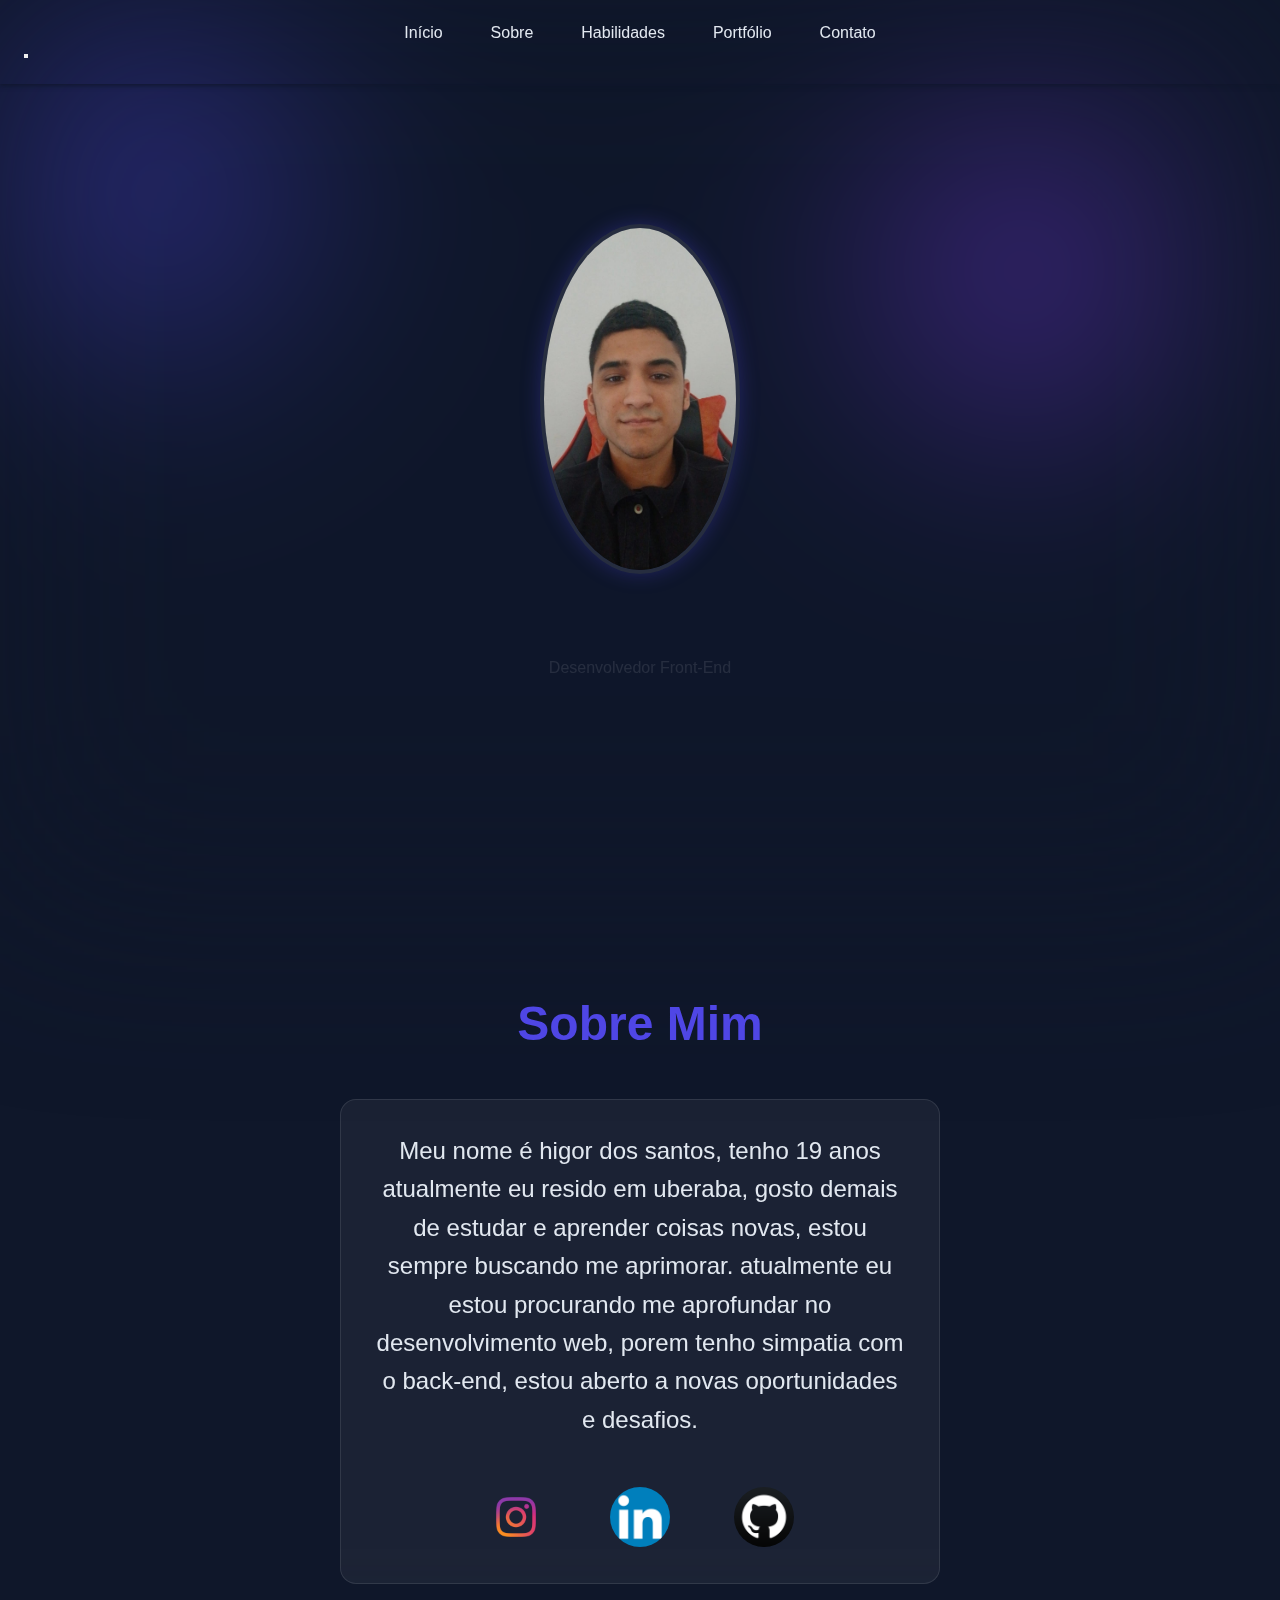
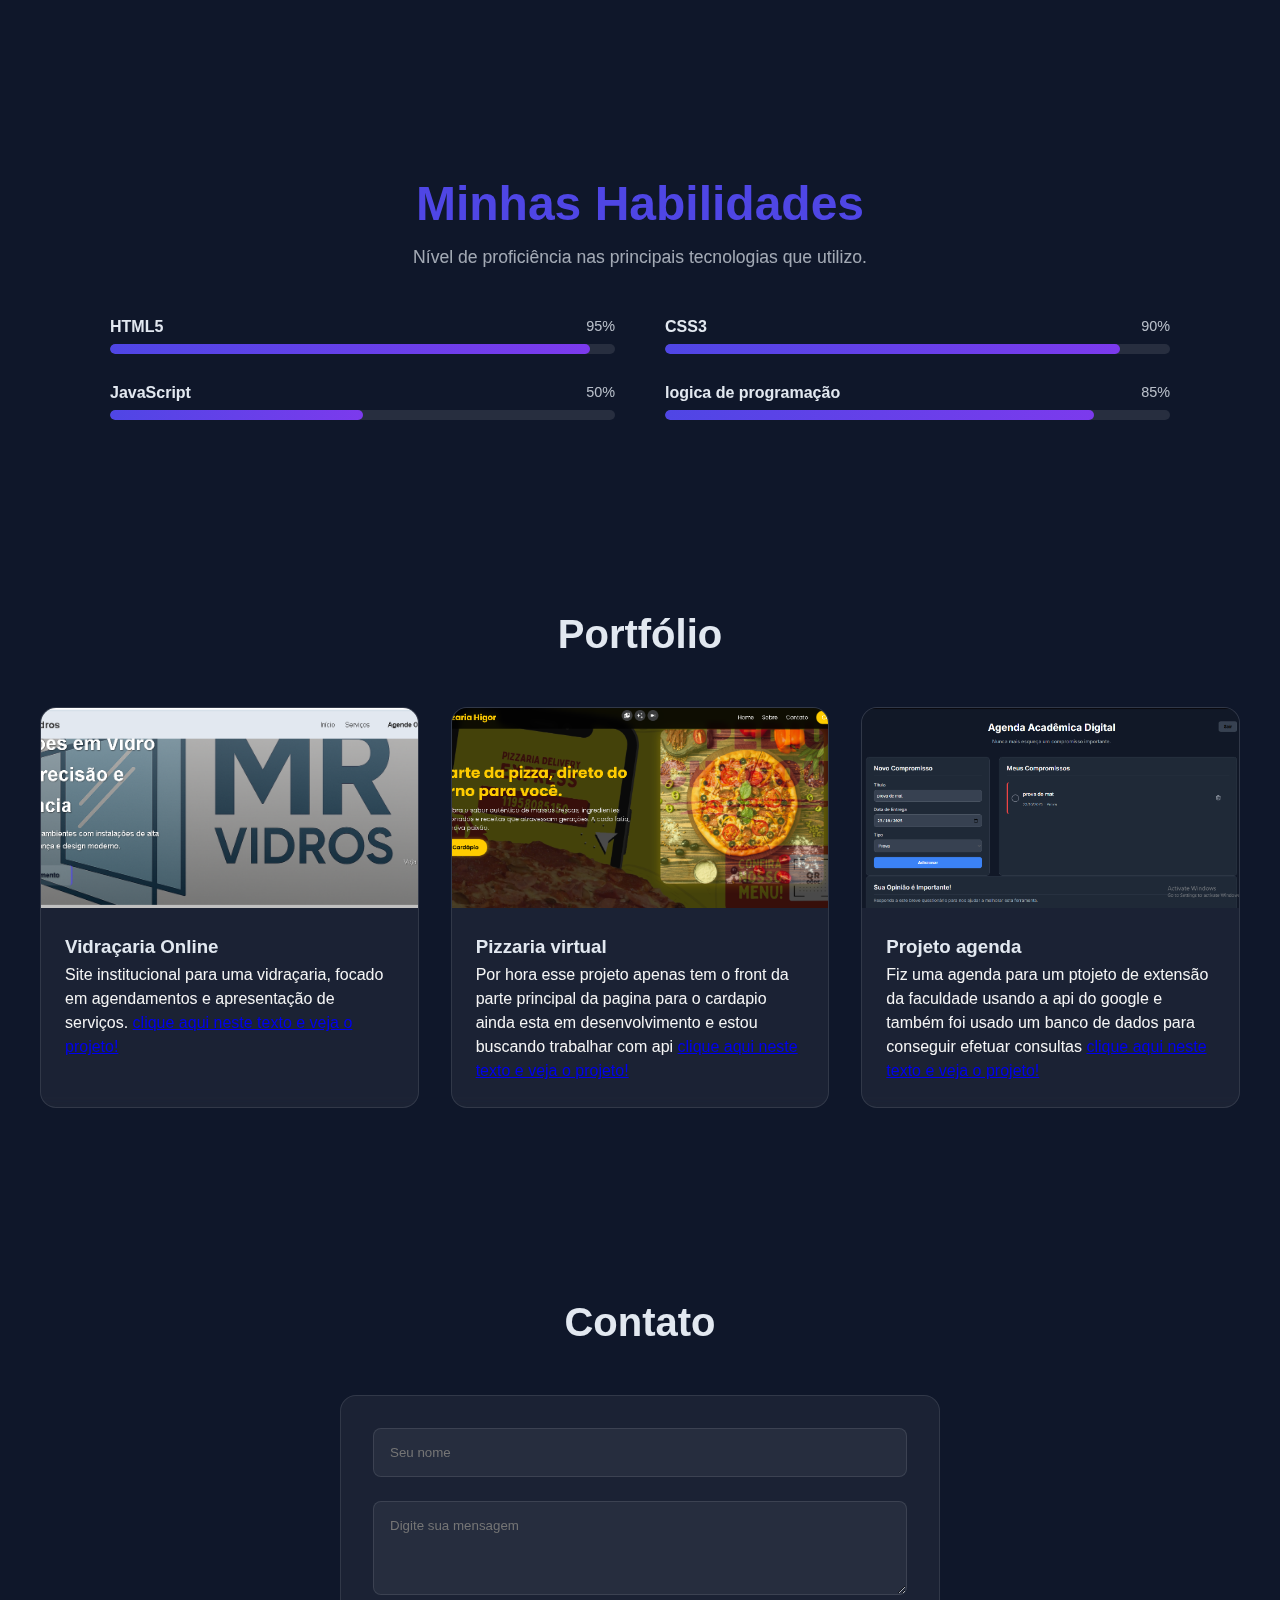
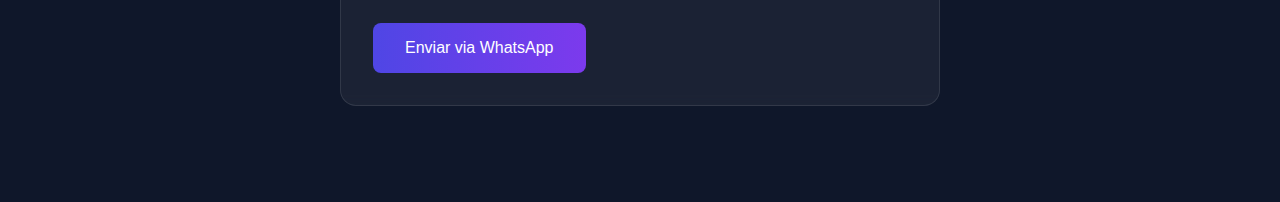
<file: index.html>
<!DOCTYPE html>
<html lang="pt-br">
  <head>
    <meta charset="UTF-8" />
    <meta name="viewport" content="width=device-width, initial-scale=1.0" />
    <link rel="stylesheet" href="prime.css" />
    <link rel="icon" type="image/png" href="./icon/icone.png" />
    <title>portifolio</title>
  </head>

  <body>
    <div class="fundo"></div>
    <nav class="navegacao">
      <ul class="menu">
        <li><a href="#inicio" class="menu-link">Início</a></li>
        <li><a href="#sobre" class="menu-link">Sobre</a></li>
        <li><a href="#habilidades" class="menu-link">Habilidades</a></li>
        <li><a href="#portifolio" class="menu-link">Portfólio</a></li>
        <li><a href="#contatinho" class="menu-link">Contato</a></li>
      </ul>
      <button class="btn-mobile">
      </button>
    </nav>

    <main id="inicio" class="cabecalho">
      <img
        src="./img/foto_main.jpg"
        alt="Foto de perfil Higor Santos"
        class="foto-perfil" />
      <h1>higor santos</h1>
      <p class="cabecalho-subtitulo">Desenvolvedor Front-End</p>
    </main>

    <section id="sobre" class="sobre">
      <h2 class="sobre_titulo">Sobre Mim</h2>
      <div class="sobre-caixa">
        <p class="sobre-paragrafo">
       Meu nome é higor dos santos, tenho 19 anos atualmente eu resido em uberaba,
       gosto demais de estudar e aprender coisas novas, estou sempre buscando me aprimorar.
       atualmente eu estou procurando me aprofundar no desenvolvimento web, porem tenho 
       simpatia com o back-end, estou aberto a novas oportunidades e desafios.
        </p>
        <div class="redes-sociais">
          <a href="https://www.instagram.com/higor.snts0" target="_blank">
            <img
              src="./icon/instagram.png"
              alt="Instagram"
              class="icone-redes" />
          </a>
          <a
            href="https://www.linkedin.com/in/higor-santos-804083278"
            target="_blank">
            <img
              src="./icon/linkedin.png"
              alt="LinkedIn"
              class="icone-redes" />
          </a>
          <a href="https://github.com/hig00000" target="_blank">
            <img
              src="./icon/github.png"
              alt="GitHub"
              class="icone-redes" />
          </a>
        </div>
      </div>
    </section>

    <section id="habilidades">
      <div class="container">
        <div class="section-title">
          <h2>Minhas Habilidades</h2>
          <p>Nível de proficiência nas principais tecnologias que utilizo.</p>
        </div>
        <div class="skills-list">
          <div class="skill-item">
            <div class="skill-info">
              <p class="skill-name">HTML5</p>
              <p class="skill-percentage">95%</p>
            </div>
            <div class="progress-bar-container">
              <div class="progress-bar" style="width: 95%"></div>
            </div>
          </div>
          <div class="skill-item">
            <div class="skill-info">
              <p class="skill-name">CSS3</p>
              <p class="skill-percentage">90%</p>
            </div>
            <div class="progress-bar-container">
              <div class="progress-bar" style="width: 90%"></div>
            </div>
          </div>
          <div class="skill-item">
            <div class="skill-info">
              <p class="skill-name">JavaScript</p>
              <p class="skill-percentage">50%</p>
            </div>
            <div class="progress-bar-container">
              <div class="progress-bar" style="width: 50%"></div>
            </div>
          </div>
          <div class="skill-item">
            <div class="skill-info">
              <p class="skill-name">logica de programação</p>
              <p class="skill-percentage">85%</p>
            </div>

            <div class="progress-bar-container">
              <div class="progress-bar" style="width: 85%"></div>

            </div>
          </div>
        </div>
      </section>

      <section id="portifolio" class="portifolio">
        <h2 class="portifolio-titulo">Portfólio</h2>
        <div class="projeto-caixa">
          <!--projeto 1-->
          <div class="projetos-card">

            <img
              src="./img/mrvirdros.png"
              alt="Vidraçaria Online"
              class="projeto-imagem" />

            <div class="caixa-texto-project">
              <h3 class="info-projetos">Vidraçaria Online</h3>
              <p class="paragrafos-projeto">
                Site institucional para uma vidraçaria, focado em agendamentos e
                apresentação de serviços. <a
                  href=https://hig00000.github.io/agendamento/ target="_blank"
                  class="link-projeto">clique aqui neste texto e veja o projeto!
                </a>
              </p>
            </div>
          </div>

          <!--projeto 2-->

          <div class="projetos-card">
            <img
              src="./img/pizzaria_virtual.png"
              alt="Pizzaria"
              class="projeto-imagem" />
            <div class="caixa-texto-project">
              <h3 class="info-projetos">Pizzaria virtual</h3>
              <p class="paragrafos-projeto">
               Por hora esse projeto apenas tem o front da parte principal da pagina
               para o cardapio ainda esta em desenvolvimento e estou buscando trabalhar com api
               <a
                  href=https://hig00000.github.io/pizzaria/ target="_blank"
                  class="link-projeto">clique aqui neste texto e veja o projeto!
                </a>
              </p>
            </div>
          </div>
          <!--projeto 3-->
          <div class="projetos-card">
            <img
              src="./img/agenda.png"
              alt="Projeto Agenda"
              class="projeto-imagem" />
            <div class="caixa-texto-project">
              <h3 class="info-projetos">Projeto agenda</h3>
              <p class="paragrafos-projeto">
               Fiz uma agenda para um ptojeto de extensão da faculdade usando a api do google e também 
               foi usado um banco de dados para conseguir efetuar consultas   <a
                  href=https://hig00000.github.io/agendaparafaculdade/ target="_blank"
                  class="link-projeto">clique aqui neste texto e veja o projeto!
                </a> 
              </p>
            </div>
          </div>
        </div>
      </section>

      <section id="contatinho" class="contatinho">
        <h2 class="contatinho-titulo">Contato</h2>
        <form class="formulario-contato" onsubmit="enviarFormulario(event)">
          <div class="grupo-formulario">
            <input class="campo-form" placeholder="Seu nome" id="nome"
              required />
          </div>
          <div class="grupo-formulario">
            <textarea
              class="campo-form"
              placeholder="Digite sua mensagem"
              rows="4"
              id="mensagem"
              required></textarea>
          </div>
          <button type="submit" class="botao-form">Enviar via WhatsApp</button>
        </form>
      </section>

      <script src="prime.js"></script>
    </body>
  </html>
</file>
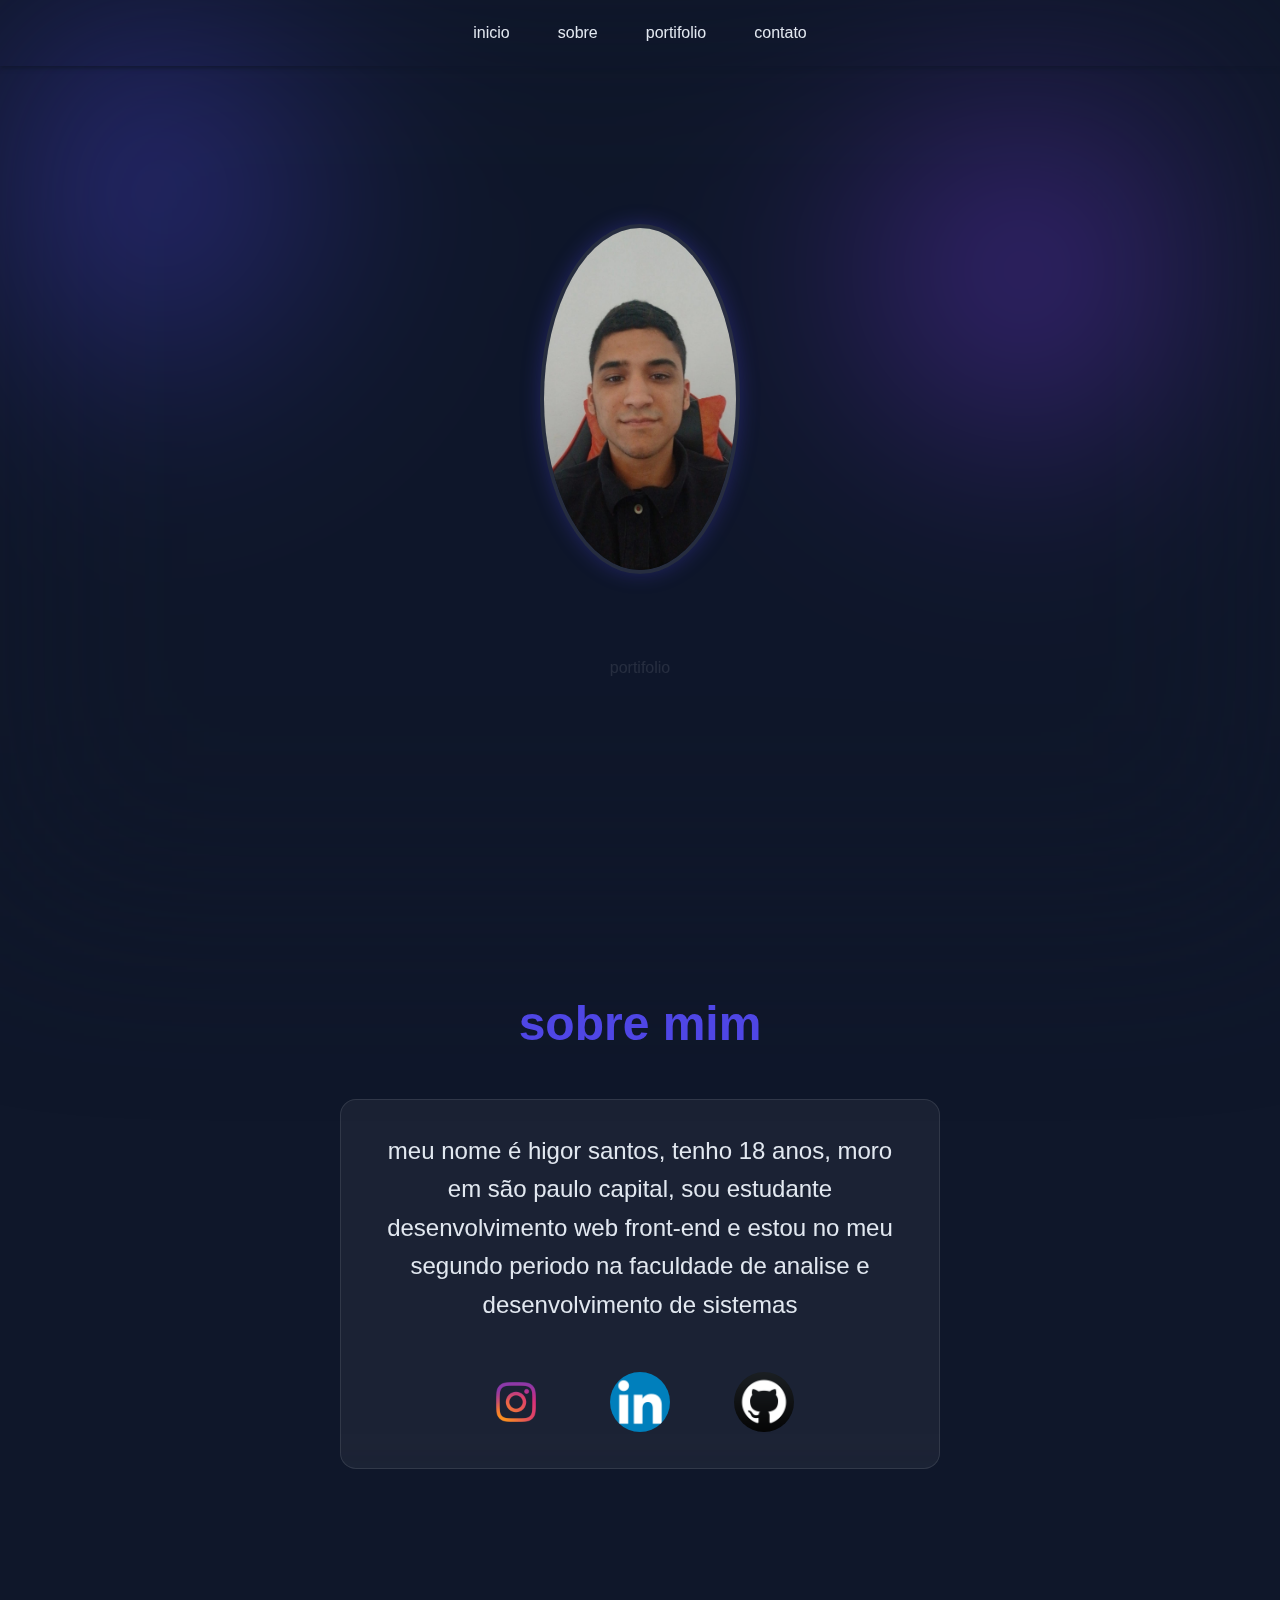
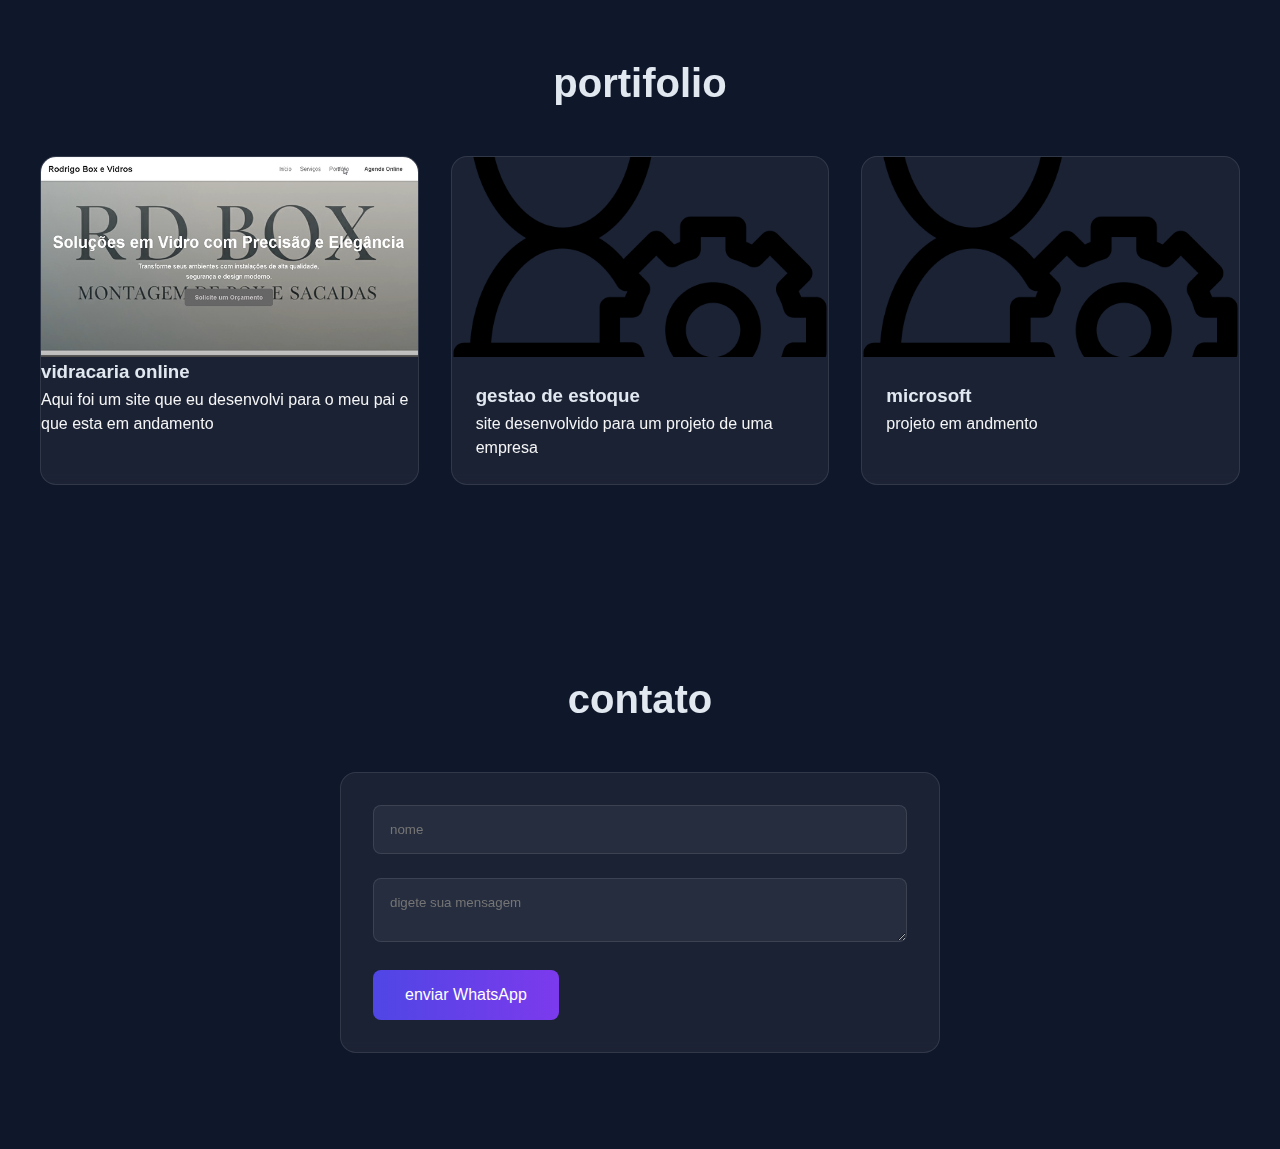
<file: prime.html>
<!DOCTYPE html>
<html lang="pt-br">

<head>
    <meta charset="UTF-8">
    <meta name="viewport" content="width=device-width, initial-scale=1.0">
    <link rel="stylesheet" href="prime.css">
    <title>portifolio</title>
</head>

<body>
    <div class="fundo">

    </div>
    <nav class="navegacao">
        <ul class="menu">
            <li><a href="#inicio" class="menu-link">inicio</a>
            </li>
            <li><a href="#sobre" class="menu-link">sobre</a>
            </li>
            <li><a href="#portifolio" class="menu-link">portifolio</a>
            </li>
            <li><a href="#contatinho" class="menu-link">contato</a>
            </li>

        </ul>
    </nav>
    <main id="inicio" class="cabecalho">

        <img src="./img/foto_main.jpg" alt="foto de perfil"
            class="foto-perfil">

        <h1>higor santos</h1>
        <p class="cabecalho-subtitulo">portifolio</p>


    </main>
    <section id="sobre" class="sobre">
        <h2 class="sobre_titulo">sobre mim</h2>

        <div class="sobre-caixa">
            <p class="sobre-paragrafo">meu nome é higor santos, tenho 18 anos, moro em são paulo capital, sou estudante
                desenvolvimento web front-end e estou no meu segundo periodo na faculdade de analise e desenvolvimento
                de sistemas</p>

            <div  class="redes-sociais">

                <a href="https://www.instagram.com/higor.snts0?igsh=MTk3bWV0dTB6bXlxYg==" target="_blank"><img src="./icon/instagram.png"
                        alt="instagram" class="icone-redes"></a>


                <a href="https://www.linkedin.com/in/higor-santos-804083278" target="_blank"><img
                        src="./icon/linkedin.png" alt="linkedin" class="icone-redes"></a>

                <a href="https://github.com/hig00000" target="_blank"><img
                        src="./icon/github.png" alt="linkedin" class="icone-redes"></a>


            </div>
        </div>

    </section>



    <section id="portifolio" class="portifolio">
        <h2 class="portifolio-titulo">portifolio</h2>
        <div class="projeto-caixa">
            <!-- caixa 1 -->
            <div class="projetos-card">

                <img src="./img/projeto_pai.png" alt="vidracaria online" class="projeto-imagem">

                <h3 class="info-projetos">vidracaria online

                </h3>

                <p class="paragrafos-projeto">Aqui foi um site que eu desenvolvi para o meu pai e que esta em andamento
                </p>

            </div>
            <!-- caixa 2  -->
            <div class="projetos-card">
                <img src="./img/em_espera.png" alt="vidracaria online" class="projeto-imagem">
                <div class="caixa-texto-project">


                    <h3 class="info-projetos">gestao de estoque</h3>
                    <p class="paragrafos-projeto">site desenvolvido para um projeto de uma empresa</p>
                </div>
            </div>
            <!-- caixa 3  -->


            <div class="projetos-card">
                <img src="./img/em_espera.png" alt="vidracaria online" class="projeto-imagem">
                <div class="caixa-texto-project">
                    <h3 class="info-projetos">microsoft</h3>
                    <p class="paragrafos-projeto">projeto em andmento</p>
                </div>
            </div>



        </div>

    </section>



    <section id="contatinho" class="contatinho">
        <h2 class="contatinho-titulo">contato</h2>


        <form class="formulario-contato" id="formulario" onsubmit="enviarFormulario(event)">
            <div class="grupo-formulario">
                <input class="campo-form" placeholder="nome" id="nome">
            </div>
            <div class="grupo-formulario" class="campo-form">
                <textarea class="campo-form" placeholder="digete sua mensagem" row=4 id="mensagem"></textarea>
            </div>
            <button type="submit" class="botao-form">enviar WhatsApp</button>
        </form>

    </section>



    <script src="prime.js"></script>
</body>

</html>
</file>
<file: prime.css>
*{
    margin: 0;
    padding: 0;
    box-sizing: border-box;
    font-family: Arial, Helvetica, sans-serif;

}
html{
    scroll-behavior: smooth;
}
 :root{
            --cor-primaria: #4f46e5;
            --cor-secundaria: #7c3aed;
            --cor-fundo: #0f172a;
            --cor-texto: #e2e8f0;
            --cor-texto-claro: rgba(255, 255, 255, 0.1);
        }

        body {
            font-family: Arial, Helvetica, sans-serif;
            background-color: var(--cor-fundo);
            color: var(--cor-texto);
            margin: 0;
        }

        .container {
            max-width: 1100px;
            margin: 0 auto;
            padding: 0 20px;
        }

        h2 {
            font-family: 'Poppins', sans-serif; /* Mantendo Poppins para títulos de seção */
            font-weight: 600;
        }

        /* --- Estilos da Seção de Habilidades com o Novo Tema --- */
        #habilidades {
            padding: 6rem 2rem;
            background-color: transparent; /* Fundo transparente para combinar com o body */
        }

        .section-title {
            text-align: center;
            margin-bottom: 50px;
        }

        .section-title h2 {
            font-size: 3rem;
            color: var(--cor-primaria);
            margin-bottom: 1rem;
        }

        .section-title p {
            color: var(--cor-texto);
            opacity: 0.7;
            font-size: 1.1rem;
        }

        .skills-list {
            display: grid;
            grid-template-columns: 1fr 1fr; /* Duas colunas */
            gap: 30px 50px; /* Espaçamento entre as linhas e colunas */
        }

        .skill-item {
            display: flex;
            flex-direction: column;
        }

        .skill-info {
            display: flex;
            justify-content: space-between;
            margin-bottom: 8px;
        }

        .skill-name {
            font-weight: 600;
            font-size: 1rem;
            color: var(--cor-texto);
        }

        .skill-percentage {
            font-size: 0.9rem;
            color: var(--cor-texto);
            opacity: 0.8;
        }

        .progress-bar-container {
            width: 100%;
            height: 10px;
            background-color: var(--cor-texto-claro); /* Fundo da barra mais escuro */
            border-radius: 5px;
            overflow: hidden; 
        }

        .progress-bar {
            height: 100%;
            background: linear-gradient(90deg, var(--cor-primaria), var(--cor-secundaria)); /* Gradiente com as cores primárias */
            border-radius: 5px;
        }

        /* --- Responsividade para telas menores --- */
        @media (max-width: 768px) {
            .skills-list {
                grid-template-columns: 1fr; /* Apenas uma coluna em telas de celular */
            }
        }
.navegacao{
    position: fixed;
    box-shadow: 0 2px 4px rgba(15, 23, 42, 0.8);
    width: 100%;
    z-index: 100;
    top: 0;
    padding: 1.5rem;
}
.menu{
    display: flex;
    list-style: none;
    gap: 3rem;
    justify-content: center;
}

.menu-link {
    text-decoration: none;
   color: var(--cor-texto);
    font-weight: 500;
    position: relative;
    padding: 0.5rem 0;

}
.menu-link::after {
    content: '';
    height: 2px;
    width: 0;
    position: absolute;
    bottom: 0;
    left: 0;
    background: linear-gradient(90deg, var(--cor-primaria), var(--cor-secundaria));
    transition: width 0.5s ease;

  
}
.menu-link:hover::after {
    width: 100%;
  
}
.menu-link:hover {
    color: var(--cor-secundaria);
}
.cabecalho{
    min-height: 100vh;
    display: flex;
    justify-content: center;
    align-items: center;
    flex-direction: column;

}
.foto-perfil{
    width: 350x;
    height: 350px;
    border-radius: 50%;
   box-shadow:  0 0 20px rgba(79, 70, 229, 0.3);
   border: 4px solid var(--cor-texto-claro);
   animation: flutuar 0.8s ease-in-out infinite;
}
h1{
    font-size: 3rem;
    margin-top: 10px;
    margin-bottom: 20px;
    color: var(--cor-primaria);
    border-right: #0f172a;
white-space: nowrap;
overflow: hidden;
width: 0;
animation: texto .6s step-end infinite, write 3s steps(10, end) infinite;
}

.cabecalho-subtitulo{
    font-size: 1rem;
    color: var(--cor-texto-claro);
    
}
.sobre{
    padding: 6rem 2rem;

}
.sobre_titulo{
font-size: 3rem;
color: var(--cor-primaria);
text-align: center;
margin-bottom: 3rem;
}
.sobre-caixa{
padding: 2rem;
max-width: 600px;
margin: 0 auto;
border-radius: 16px;
border: 1px solid var(--cor-texto-claro);
backdrop-filter: blur(15px);
background:rgba(255, 255, 255, 0.05) ;

}
.sobre-paragrafo{
text-align: center;
font-size: 1.5rem;
margin-bottom: 3rem;
line-height: 1.6;
}

.redes-sociais {
    display: flex;
    justify-content: center;
    align-items: flex-start;
    gap: 4rem;
    margin-top: 1.5rem;
    background: none;
}

.icone-redes {
    width: 60px;
    height: 60px;
    display: inline-block;
    background: none;
    border: none;
    box-shadow: none;
    overflow: hidden;
    border-radius: 50%; 
    padding: 0;
    transform: 0.10s ease;
}
.icone-redes:hover {
    transform: translateY(-10px) scale(1.05);
}
.icone-redes img {
    width: 100%;
    height: 100%;
    object-fit: cover;
    background: none;
    border-radius: 50%; 
    display: block;
}


.portifolio{
  padding: 6rem 2rem;
}


.projetos-card{
background: rgba(255, 255, 255, 0.05);
border-radius: 16px;
backdrop-filter: blur(5px);
border: 1px solid var(--cor-texto-claro);
overflow: hidden;
transition: all 0.3s ease;

}
.projetos-card:hover{
    box-shadow: 0 0 20px rgba(124, 58, 237, 0.3);
    transform: translateY(-10px) scale(1.05);

}
.projeto-caixa{
display: grid;
grid-template-columns: repeat(auto-fit, minmax(300px, 1fr));
gap: 2rem;
max-width: 1200px;
margin: 0 auto;

}
.portifolio-titulo{
text-align: center;
font-size: 2.5rem;
margin-bottom: 50px;
}


.projeto-imagem{
height: 200px;
width: 100%;
object-fit: cover;

}
.caixa-texto-project{
    padding: 1.5rem;
}
.info-projetos{
  margin-bottom: 5px;

}
.paragrafos-projeto{
    font-size: 1rem;
    line-height: 1.5;
    color: whitesmoke;
}

.contatinho{
padding: 6rem 2rem;

}
.contatinho-titulo{
text-align: center;
font-size: 2.5rem;
margin-bottom: 50px;
}
.formulario-contato{
max-width: 600px;
margin: 0 auto;
background: rgba(255, 255, 255, 0.05);
border-radius: 16px;
backdrop-filter: blur(5px);
padding: 2rem;
border: 1px solid var(--cor-texto-claro);
border-radius: 16px;
}


.grupo-formulario{
    margin-bottom: 1.5rem;

}
.campo-form{
width: 100%;
padding: 1rem;
background: rgba(255, 255, 255, 0.05);
color: var(--cor-texto);
border: 1px solid var(--cor-texto-claro);
border-radius: 8px;
outline: none;
}
.campo-form:focus{
    border-color: var(--cor-primaria);
    box-shadow: 0 0 10px rgba(79, 70, 229, 0.3);
}

.botao-form{
    background: linear-gradient(90deg, var(--cor-primaria), var(--cor-secundaria));
    color: #fff;
    border: none;
    padding: 1rem 2rem;
    border-radius: 8px;
    cursor: pointer;
    font-size: 1rem;
  transition: background 0.3s ease;
}
.botao-form:hover{
    background: linear-gradient(90deg, var(--cor-secundaria), var(--cor-primaria));
  

}
.fundo{
    position: fixed;
    top: 0;
    left: 0;
    width: 100%;
    height: 100%;
    background:
        radial-gradient(circle at 10% 20%, var(--cor-primaria) 0%, transparent 20%),
        radial-gradient(circle at 80% 30%, var(--cor-secundaria) 0%, transparent 20%),
        var(--cor-fundo);
    z-index: -1;
    filter: blur(100px);
    opacity: 0.5;

}
@keyframes flutuar{
    0%, 100% {
        transform: translateY(0);
    }
    50% {
        transform: translateY(-20px);
    }
}
@keyframes texto{
 50%{
    border-right-color: transparent;

 }
}
@keyframes write{
    20%{
        width: 12ch;
    }
    70%{
        width: 12ch;
    }
    85%{
        width: 0;
    }
    100%{
        width: 0;
    }
}
</file>
